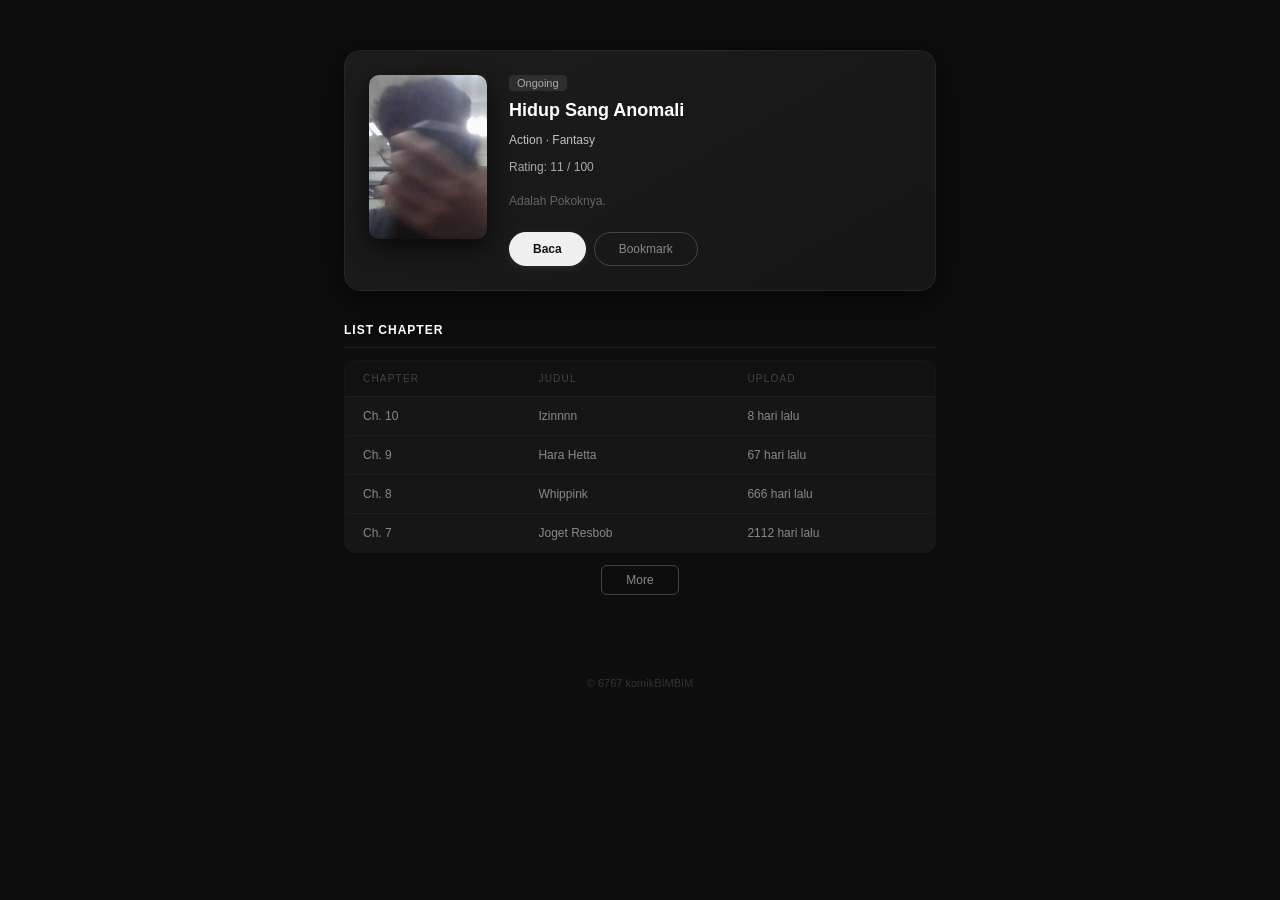
<file: index.html>
<!doctype html>
<html lang="id">
  <head>
    <meta charset="UTF-8" />
    <title>komik BIMBIM</title>
    <link rel="stylesheet" href="style.css" />
    <style>
      .badge {
        display: inline-block;
        background-color: #2e2e2e;
        color: #aaaaaa;
        font-size: 11px;
        padding: 2px 8px;
        border-radius: 4px;
        margin-bottom: 8px;
        width: fit-content;
      }

      .sinopsis {
        margin-top: 8px;
        font-size: 12px;
        color: #888888;
        line-height: 1.7;
        text-align: justify;
      }
    </style>
  </head>
  <body>
    <div class="container">
      <div class="card">
        <img src="gambarpdw2.jpg" alt="Cover Ksatria Rimba Abadi" />
        <div class="card-body">
          <span class="badge">Ongoing</span>

          <h1 style="color: #ffffff">Hidup Sang Anomali</h1>
          <p style="color: silver">Action · Fantasy</p>
          <p style="text-align: left; color: #aaaaaa">Rating: 11 / 100</p>

          <p class="sinopsis">Adalah Pokoknya.</p>

          <div style="display: flex; gap: 8px; margin-top: 14px">
            <button class="btn-baca" style="margin-top: 0">Baca</button>
            <button
              style="
                background: transparent;
                color: #888;
                border: 1px solid #444;
                padding: 9px 24px;
                border-radius: 20px;
                font-size: 12px;
                cursor: pointer;
              "
            >
              Bookmark
            </button>
          </div>
        </div>
      </div>

      <div class="section-title">List Chapter</div>
      <table>
        <tr>
          <th>Chapter</th>
          <th>Judul</th>
          <th>Upload</th>
        </tr>
        <tr>
          <td>Ch. 10</td>
          <td>Izinnnn</td>
          <td>8 hari lalu</td>
        </tr>
        <tr>
          <td>Ch. 9</td>
          <td>Hara Hetta</td>
          <td>67 hari lalu</td>
        </tr>
        <tr>
          <td>Ch. 8</td>
          <td>Whippink</td>
          <td>666 hari lalu</td>
        </tr>
        <tr>
          <td>Ch. 7</td>
          <td>Joget Resbob</td>
          <td>2112 hari lalu</td>
        </tr>
      </table>
      <div style="text-align: center; margin-top: 12px">
        <button
          style="
            background: transparent;
            color: #888888;
            border: 1px solid #444444;
            padding: 7px 24px;
            border-radius: 6px;
            font-size: 12px;
            cursor: pointer;
          "
        >
          More
        </button>
      </div>
    </div>

    <footer>&copy; 6767 komikBIMBIM</footer>
  </body>
</html>
</file>
<file: style.css>
* {
  box-sizing: border-box;
  margin: 0;
  padding: 0;
}

body {
  background-color: #0d0d0d;
  font-family: "Segoe UI", Arial, sans-serif;
  color: #cccccc;
  font-size: 13px;
}

.container {
  max-width: 640px;
  margin: 50px auto;
  padding: 0 24px;
  animation: slideUp 0.8s cubic-bezier(0.16, 1, 0.3, 1) both;
}

@keyframes slideUp {
  from {
    opacity: 0;
    transform: translateY(40px);
  }
  to {
    opacity: 1;
    transform: translateY(0);
  }
}

@keyframes fadeIn {
  from {
    opacity: 0;
  }
  to {
    opacity: 1;
  }
}

.card {
  background: linear-gradient(150deg, #1c1c1c, #161616);
  border-radius: 16px;
  padding: 24px;
  display: flex;
  gap: 22px;
  border: 1px solid #252525;
  box-shadow: 0 8px 32px rgba(0, 0, 0, 0.6);
  transition:
    transform 0.4s cubic-bezier(0.16, 1, 0.3, 1),
    box-shadow 0.4s ease;
}

.card:hover {
  transform: translateY(-6px);
  box-shadow: 0 20px 48px rgba(0, 0, 0, 0.8);
}

.card img {
  width: 118px;
  height: 164px;
  object-fit: cover;
  border-radius: 10px;
  flex-shrink: 0;
  box-shadow: 0 8px 24px rgba(0, 0, 0, 0.7);
  transition: transform 0.4s cubic-bezier(0.16, 1, 0.3, 1);
}

.card:hover img {
  transform: scale(1.05) rotate(-1.5deg);
}

.card-body {
  display: flex;
  flex-direction: column;
  justify-content: center;
}

.card-body h1 {
  font-size: 18px;
  color: #f5f5f5;
  margin-bottom: 8px;
  line-height: 1.3;
}

.card-body p {
  font-size: 12px;
  color: #666666;
  margin-bottom: 6px;
  line-height: 1.7;
}

.btn-baca {
  margin-top: 14px;
  background-color: #f0f0f0;
  color: #111111;
  border: none;
  padding: 9px 24px;
  border-radius: 20px;
  font-size: 12px;
  font-weight: bold;
  cursor: pointer;
  transition:
    transform 0.25s ease,
    box-shadow 0.25s ease;
  box-shadow: 0 2px 10px rgba(255, 255, 255, 0.08);
}

.btn-baca:hover {
  transform: translateY(-2px);
  box-shadow: 0 6px 18px rgba(255, 255, 255, 0.15);
}

.section-title {
  font-size: 12px;
  font-weight: bold;
  color: #ffffff;
  margin: 32px 0 12px;
  padding-bottom: 10px;
  border-bottom: 1px solid #222222;
  text-transform: uppercase;
  letter-spacing: 1px;
  animation: slideUp 0.8s 0.15s cubic-bezier(0.16, 1, 0.3, 1) both;
}

table {
  width: 100%;
  border-collapse: collapse;
  background-color: #161616;
  border-radius: 12px;
  overflow: hidden;
  border: 1px solid #222222;
  animation: slideUp 0.8s 0.25s cubic-bezier(0.16, 1, 0.3, 1) both;
}

table th {
  background-color: #111111;
  color: #444444;
  font-size: 10px;
  text-align: left;
  padding: 12px 18px;
  font-weight: normal;
  text-transform: uppercase;
  letter-spacing: 1.2px;
}

table td {
  padding: 12px 18px;
  font-size: 12px;
  color: #888888;
  border-top: 1px solid #1e1e1e;
  transition:
    background-color 0.2s ease,
    color 0.2s ease,
    padding-left 0.25s ease;
}

table tr:hover td {
  background-color: #1a1a1a;
  color: #eeeeee;
  padding-left: 22px;
}

footer {
  text-align: center;
  font-size: 11px;
  color: #333333;
  padding: 32px 0;
  animation: fadeIn 0.8s 0.5s both;
}
</file>
